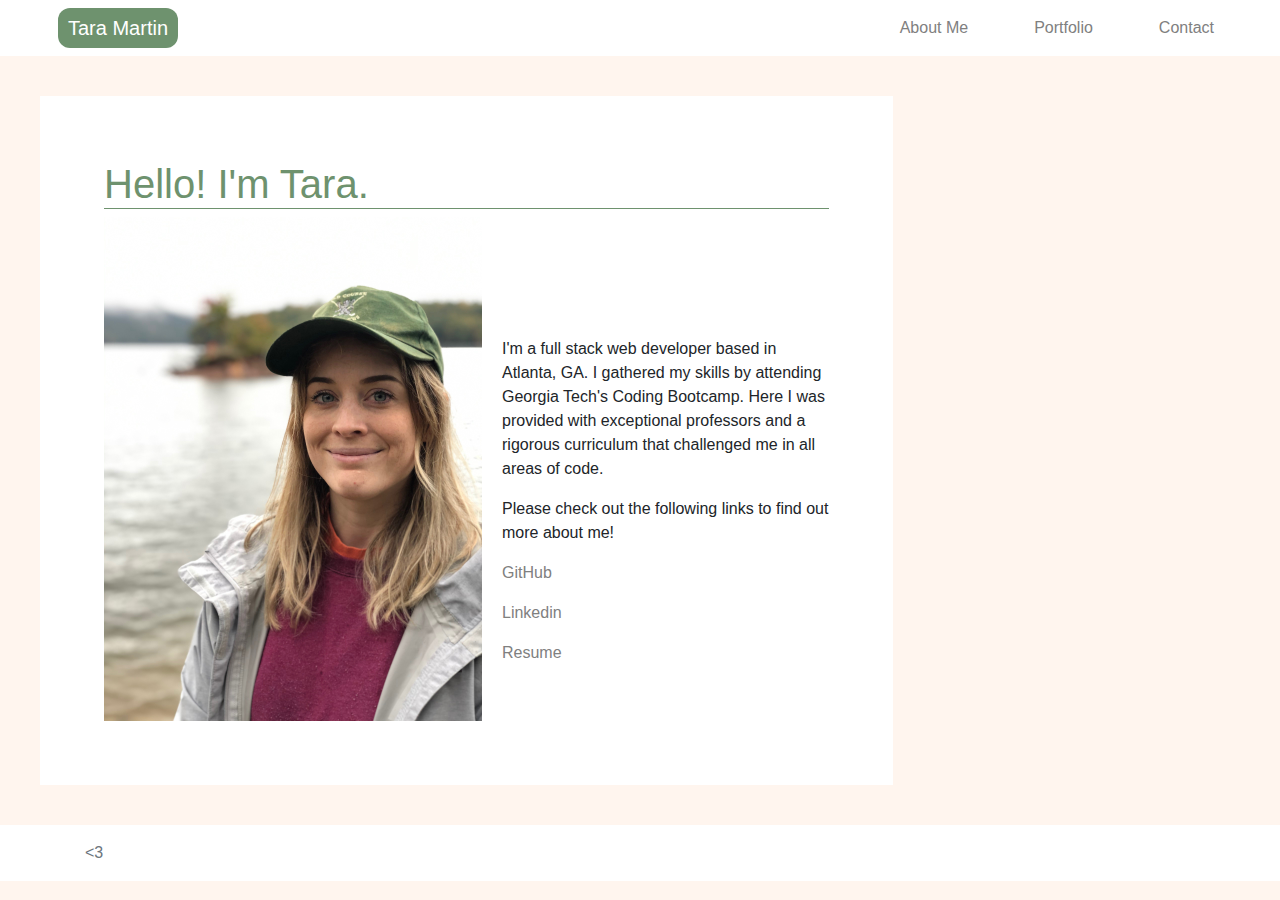
<file: index.html>
<!DOCTYPE html>
<html class="no-js">
  <!--<![endif]-->
  <head>
    <meta charset="utf-8" />
    <meta http-equiv="X-UA-Compatible" content="IE=edge" />
    <title>About Me</title>
    <meta name="description" content="" />
    <meta name="viewport" content="width=device-width, initial-scale=1" />
    <link
      rel="stylesheet"
      href="https://stackpath.bootstrapcdn.com/bootstrap/4.5.2/css/bootstrap.min.css"
      integrity="sha384-JcKb8q3iqJ61gNV9KGb8thSsNjpSL0n8PARn9HuZOnIxN0hoP+VmmDGMN5t9UJ0Z"
      crossorigin="anonymous"
    />
    <link rel="stylesheet" href="./assets/style.css" />

    <script
      src="https://code.jquery.com/jquery-3.5.1.slim.min.js"
      integrity="sha384-DfXdz2htPH0lsSSs5nCTpuj/zy4C+OGpamoFVy38MVBnE+IbbVYUew+OrCXaRkfj"
      crossorigin="anonymous"
    ></script>
    <script
      src="https://cdn.jsdelivr.net/npm/popper.js@1.16.1/dist/umd/popper.min.js"
      integrity="sha384-9/reFTGAW83EW2RDu2S0VKaIzap3H66lZH81PoYlFhbGU+6BZp6G7niu735Sk7lN"
      crossorigin="anonymous"
    ></script>
    <script
      src="https://stackpath.bootstrapcdn.com/bootstrap/4.5.2/js/bootstrap.min.js"
      integrity="sha384-B4gt1jrGC7Jh4AgTPSdUtOBvfO8shuf57BaghqFfPlYxofvL8/KUEfYiJOMMV+rV"
      crossorigin="anonymous"
    ></script>
  </head>
  <body>
    <!-- nav bar -->
    <nav class="navbar navbar-expand-lg p-2">
      <a id="name" class="navbar-brand" href="index.html">Tara Martin</a>
      <button class="navbar-toggler" type="button" data-toggle="collapse" data-target="#navbarNav" aria-controls="navbarNav" aria-expanded="false" aria-label="Toggle navigation">
        <span class="navbar-toggler-icon"></span>
      </button>
      <!-- nav bar links -->
      <div class="collapse navbar-collapse" id="navbarNav">
        <ul class="navbar-nav ml-auto">
          <li class="nav-item">
              <a class="nav-link" href="index.html" color: lightgrey">About Me<span class="sr-only">(current)</span></a>
            </li>
            <li class="nav-item">
              <a class="nav-link" href="portfolio.html">Portfolio</a>
            </li>
          <li class="nav-item active">
              <a class="nav-link" href="contact.html">Contact</a>
            </li>
        </ul>
      </div>
      </div>
    </nav>
<!-- about me section -->
    <section class="container-fluid">
      <div class="row">
        <div class="col-sm-8 aboutme-row">
          <h1 class="aboutme-h1">Hello! I'm Tara.</h1>
                <img 
                class="about-me-pic" 
                src="./assets/images/me.JPG"
                alt="Me"
                height="504"
                width="378">
                <div class="about-me-paragraph">
                </br>
              </br>
            </br>
          </br>
        </br>
                  <p>I'm a full stack web developer based in Atlanta, GA. I gathered my skills by attending Georgia Tech's Coding Bootcamp. Here I was provided with exceptional professors and a rigorous curriculum that challenged me in all areas of code. </p>
                  <p>Please check out the following links to find out more about me!</p>
                  <p><a class="repository" href="https://github.com/martintara117" alt="repository">GitHub</a></p>
                  <p><a class="linkedin_link" href="https://www.linkedin.com/in/tara-martin-2881001b3/" alt="linkedin page">Linkedin</a> </p> 
                  
                  <p><a class="resume" href="./assets/images/Tara_Martin_Resume.pdf" alt="resume">Resume</a></p>
                </div>
                </div>
          </div>
        </div>
      </div>
    </section>
<!-- footer -->
<footer class="footer mt-auto py-3">
  <div class="container">
    <span class="text-muted"><3</span>
  </div>
</footer>
  </body>
</html>
</file>
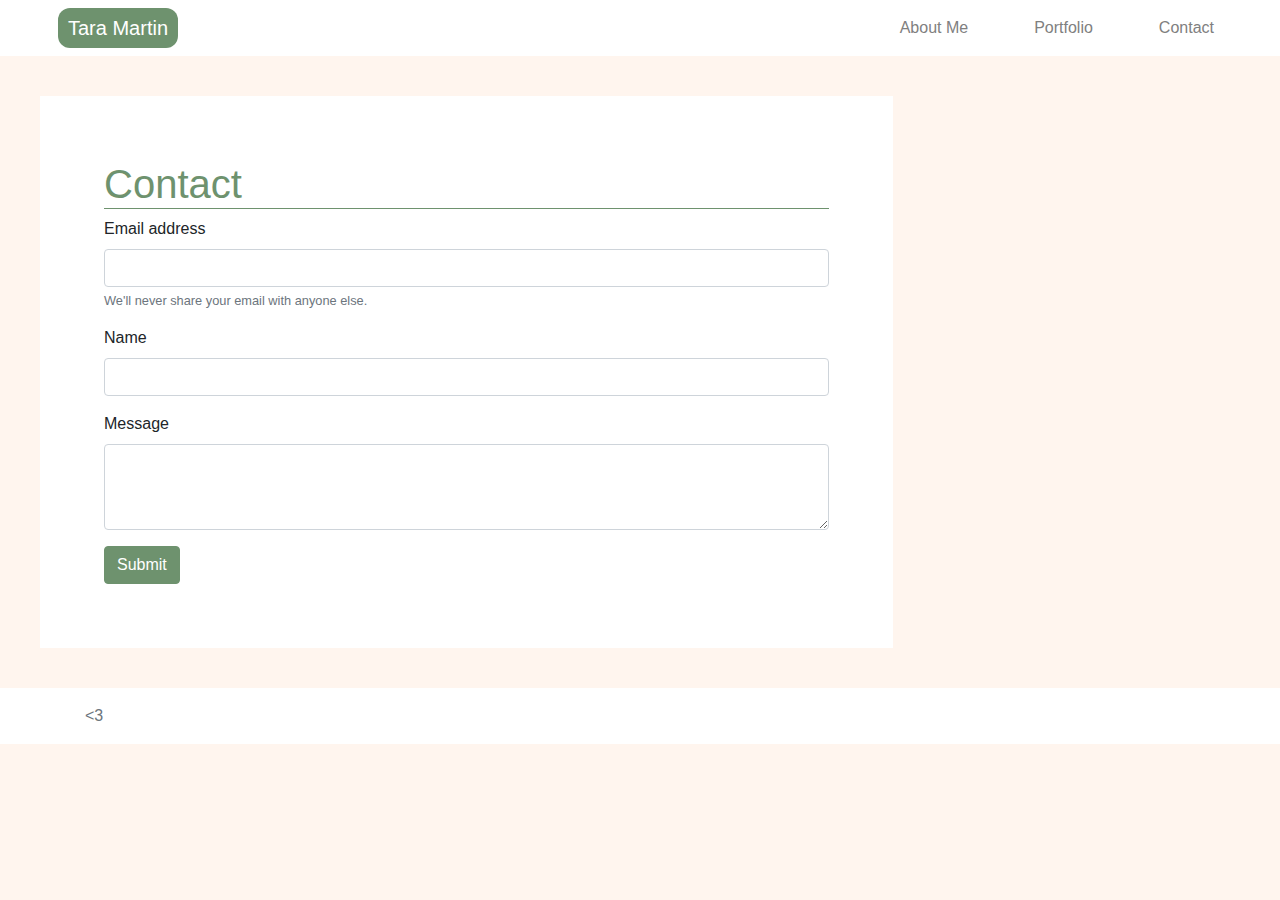
<file: contact.html>
<!DOCTYPE html>
<html class="no-js">
  <!--<![endif]-->
  <head>
    <meta charset="utf-8" />
    <meta http-equiv="X-UA-Compatible" content="IE=edge" />
    <title>Contact</title>
    <meta name="description" content="" />
    <meta name="viewport" content="width=device-width, initial-scale=1" />
    <link
      rel="stylesheet"
      href="https://stackpath.bootstrapcdn.com/bootstrap/4.5.2/css/bootstrap.min.css"
      integrity="sha384-JcKb8q3iqJ61gNV9KGb8thSsNjpSL0n8PARn9HuZOnIxN0hoP+VmmDGMN5t9UJ0Z"
      crossorigin="anonymous"
    />
    <link rel="stylesheet" href="./assets/style.css" />

    <script
      src="https://code.jquery.com/jquery-3.5.1.slim.min.js"
      integrity="sha384-DfXdz2htPH0lsSSs5nCTpuj/zy4C+OGpamoFVy38MVBnE+IbbVYUew+OrCXaRkfj"
      crossorigin="anonymous"
    ></script>
    <script
      src="https://cdn.jsdelivr.net/npm/popper.js@1.16.1/dist/umd/popper.min.js"
      integrity="sha384-9/reFTGAW83EW2RDu2S0VKaIzap3H66lZH81PoYlFhbGU+6BZp6G7niu735Sk7lN"
      crossorigin="anonymous"
    ></script>
    <script
      src="https://stackpath.bootstrapcdn.com/bootstrap/4.5.2/js/bootstrap.min.js"
      integrity="sha384-B4gt1jrGC7Jh4AgTPSdUtOBvfO8shuf57BaghqFfPlYxofvL8/KUEfYiJOMMV+rV"
      crossorigin="anonymous"
    ></script>
  </head>
  <body>
    <!-- nav bar -->
    <nav class="navbar navbar-expand-lg p-2">
        <a id="name" class="navbar-brand" href="index.html">Tara Martin</a>
        <button class="navbar-toggler" type="button" data-toggle="collapse" data-target="#navbarNav" aria-controls="navbarNav" aria-expanded="false" aria-label="Toggle navigation">
          <span class="navbar-toggler-icon"></span>
        </button>
        <!-- nav bar links -->
        <div class="collapse navbar-collapse" id="navbarNav">
          <ul class="navbar-nav ml-auto">
            <li class="nav-item">
                <a class="nav-link" href="index.html" color: lightgrey">About Me<span class="sr-only">(current)</span></a>
              </li>
              <li class="nav-item">
                <a class="nav-link" href="portfolio.html">Portfolio</a>
              </li>
            <li class="nav-item active">
                <a class="nav-link" href="contact.html">Contact</a>
              </li>
          </ul>
        </div>
        </div>
      </nav>
<!-- form-->
      <section class="container-fluid">
        <div class="row">
          <div class="col-sm-8 contact-row">
            <h1 class="contact-h1">Contact</h1>
            <form>
                <div class="form-group">
                  <label for="exampleInputEmail1">Email address</label>
                  <input type="email" class="form-control" id="exampleInputEmail1" aria-describedby="emailHelp">
                  <small id="emailHelp" class="form-text text-muted">We'll never share your email with anyone else.</small>
                </div>
                <div class="form-group">
                    <label for="inputName">Name</label>
                    <input type="text" class="form-control" id="inputName" placeholder=" ">
                  </div>        
                <div class="form-group">
                    <label for="exampleFormControlTextarea1">Message</label>
                    <textarea class="form-control" id="exampleFormControlTextarea1" rows="3"></textarea>
                  </div>
                <button type="submit" class="btn btn-primary">Submit</button>
              </form>
                  </div>
            </div>
          </div>
        </div>
      </section>
<!-- footer -->
<footer class="footer mt-auto py-3">
  <div class="container">
    <span class="text-muted"><3</span>
  </div>
</footer>
  </body>
</html>
</file>
<file: assets/style.css>
/* html background for all three pages*/
html {
  background-color: seashell;
}
/* nav bar for all three pages */
.float-right {
  float: right;
}

.header {
  color: rgb(110, 146, 110);
  text-align: center;
}

#name {
  background-color: rgb(110, 146, 110);
  color: white;
  padding-top: 5px;
  padding-bottom: 5px;
  padding-left: 10px;
  padding-right: 10px;
  border-radius: 12px;
  margin-left: 50px;
}

.nav-link {
  text-align: center;
  padding: 10px;
  margin-right: 50px;
  display: inline;
}

/* container for all three pages */

.container-fluid {
  background-color: seashell;
  margin: 0 auto;
  width: 100;
}
/* about me row */
.aboutme-row {
  margin-top: 40px;
  margin-bottom: 40px;
  margin-left: 40px;
  background-color: white;
  padding: 5%;
}
/* contact row */
.contact-row {
  margin-top: 40px;
  margin-bottom: 40px;
  margin-left: 40px;
  background-color: white;
  padding: 5%;
}
/* protfolio row */
.portfolio-row {
  margin-top: 40px;
  margin-bottom: 40px;
  margin-left: 40px;
  background-color: white;
  padding: 5%;
}
/* about me heading */
.aboutme-h1 {
  color: rgb(110, 146, 110);
  border-bottom: 1px solid rgb(110, 146, 110);
}
/* contact heading */
.contact-h1 {
  color: rgb(110, 146, 110);
  border-bottom: 1px solid rgb(110, 146, 110);
}
/* portfolio heading */
.portfolio-h1 {
  color: rgb(110, 146, 110);
  border-bottom: 1px solid rgb(110, 146, 110);
}
/* contact button */
.btn {
  background-color: rgb(110, 146, 110);
  border-color: rgb(110, 146, 110);
}

.btn:hover {
  background-color: rgb(110, 146, 110);
  border-color: rgb(110, 146, 110);
}
/* about me picture */
.about-me-pic {
  margin-right: 20px;
  float: left;
}
/* portfolio images */
.rounded {
  margin-top: 20px;
  margin-bottom: 20px;
  margin-left: 20px;
  margin-right: 20px;
  padding: 15%;
}

a {
  color: grey;
}

/* @media screen and (max-width: 600px) {
  .container {margin: 10%;}
} */
</file>
